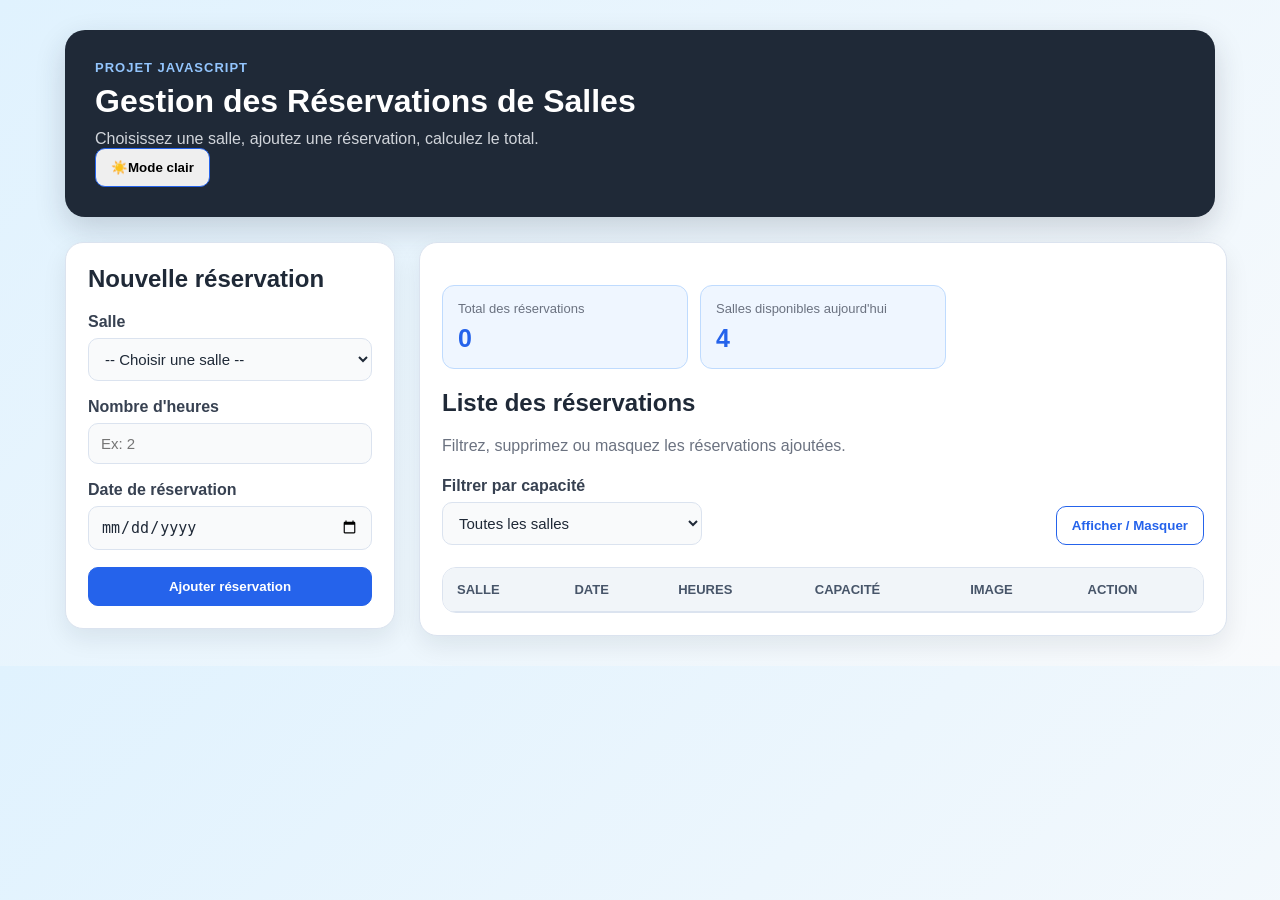
<file: index.html>
<!DOCTYPE html>
<html lang="fr">
<head>
  <meta charset="UTF-8" />
  <meta name="viewport" content="width=device-width, initial-scale=1.0" />
  <title>Réservation des Salles</title>
  <link rel="stylesheet" href="style.css" />
</head>
<body>
  <main class="container">
    <header class="hero">
      <div>
        <p class="tag">Projet JavaScript</p>
        <h1>Gestion des Réservations de Salles</h1>
        <p class="subtitle">Choisissez une salle, ajoutez une réservation, calculez le total.</p>
      </div>
        <button id="themeToggle" class="theme-btn" onclick="toggleTheme()">
        ☀️Mode clair
        </button>
    </header>

    <section class="layout">
      <aside class="card form-card">
        <h2>Nouvelle réservation</h2>

        <div id="messageErreur" class="error"></div>

        <div class="field">
          <label for="salleSelect">Salle</label>
          <select id="salleSelect">
            <option value="">-- Choisir une salle --</option>
          </select>
        </div>

        <div class="field">
          <label for="nombreHeures">Nombre d'heures</label>
          <input type="number" id="nombreHeures" min="1" max="8" placeholder="Ex: 2" />
        </div>

        <div class="field">
          <label for="dateReservation">Date de réservation</label>
          <input type="date" id="dateReservation" />
        </div>

        <button class="primary-btn" onclick="addReservation()">Ajouter réservation</button>


      </aside>

      <section class="card table-card">
        
<div class="stats-container">
  <div class="stat-box">
    <span>Total des réservations</span>
    <strong id="totalReservations">0</strong>
  </div>

  <div class="stat-box">
    <span>Salles disponibles aujourd'hui</span>
    <strong id="sallesDisponibles">4</strong>
  </div>
</div>

        <div class="section-header">
          <div>
            <h2>Liste des réservations</h2>
            <p>Filtrez, supprimez ou masquez les réservations ajoutées.</p>
          </div>
        </div>

        <div class="tools">
          <div class="field small-field">
            <label for="capacityFilter">Filtrer par capacité</label>
            <select id="capacityFilter" onchange="afficherReservations()">
              <option value="all">Toutes les salles</option>
              <option value="less20">Moins de 20 places</option>
              <option value="more20">20 places ou plus</option>
              <option value="more50">50 places ou plus</option>
            </select>
          </div>

          <button class="outline-btn" onclick="toggleTable()">Afficher / Masquer</button>
        </div>

        <div class="table-wrapper" id="tableWrapper">
          <table>
            <thead>
              <tr>
                <th>Salle</th>
                <th>Date</th>
                <th>Heures</th>
                <th>Capacité</th>
                <th>Image</th>
                <th>Action</th>
              </tr>
            </thead>
            <tbody id="reservationBody"></tbody>
          </table>
        </div>
      </section>
    </section>
  </main>
  
<div id="confirmation" class="card hidden">
  <h2>Confirmation de réservation</h2>
  <p><strong>Numéro :</strong> <span id="confirmationNumero"></span></p>
  <p><strong>Salle :</strong> <span id="confirmationSalle"></span></p>
  <p><strong>Date :</strong> <span id="confirmationDate"></span></p>
  <p><strong>Capacité :</strong> <span id="confirmationCapacite"></span></p>
  <button onclick="window.print()">Imprimer la confirmation</button>
</div>


  <script src="script.js"></script>
</body>
</html>
</file>
<file: style.css>
:root {
  --dark: #1f2937;
  --blue: #2563eb;
  --light-blue: #eff6ff;
  --gray: #6b7280;
  --border: #dbe3ef;
  --bg: #eef2f7;
  --white: #ffffff;
  --danger: #dc2626;
}

* {
  box-sizing: border-box;
}

body {
  margin: 0;
  background: linear-gradient(135deg, #e0f2fe, #f8fafc);
  color: var(--dark);
  font-family: "Segoe UI", Arial, sans-serif;
}

.container {
  width: min(1150px, 94%);
  margin: 30px auto;
}

.hero {
  background: var(--dark);
  color: var(--white);
  padding: 30px;
  border-radius: 20px;
  margin-bottom: 25px;
  box-shadow: 0 12px 30px rgba(31, 41, 55, 0.18);
}

.tag {
  margin: 0 0 8px;
  color: #93c5fd;
  font-weight: 700;
  letter-spacing: 1px;
  text-transform: uppercase;
  font-size: 13px;
}

h1,
h2,
p {
  margin-top: 0;
}

h1 {
  margin-bottom: 10px;
  font-size: 32px;
}

.subtitle {
  margin-bottom: 0;
  color: #d1d5db;
}

.layout {
  display: grid;
  grid-template-columns: 330px 1fr;
  gap: 24px;
  align-items: start;
}

.card {
  background: var(--white);
  border: 1px solid var(--border);
  border-radius: 18px;
  padding: 22px;
  box-shadow: 0 10px 25px rgba(15, 23, 42, 0.08);
}

.form-card {
  position: sticky;
  top: 20px;
}

.field {
  margin-bottom: 17px;
}

label {
  display: block;
  margin-bottom: 7px;
  font-weight: 700;
  color: #374151;
}

select,
input {
  width: 100%;
  padding: 11px 12px;
  border: 1px solid var(--border);
  border-radius: 10px;
  font-size: 15px;
  background: #f9fafb;
  outline: none;
}

select:focus,
input:focus {
  border-color: var(--blue);
  background: white;
}

button {
  border-radius: 10px;
  padding: 11px 15px;
  cursor: pointer;
  font-weight: 700;
  border: 1px solid var(--blue);
  transition: 0.2s;
}

.primary-btn {
  width: 100%;
  background: var(--blue);
  color: white;
}

.primary-btn:hover {
  background: #1d4ed8;
}

.secondary-btn {
  width: 100%;
  background: var(--dark);
  color: white;
  margin-top: 16px;
  border-color: var(--dark);
}

.outline-btn {
  background: white;
  color: var(--blue);
}

.outline-btn:hover {
  background: var(--light-blue);
}

.total-box {
  margin-top: 22px;
  display: grid;
  gap: 10px;
}

.total-box div {
  background: var(--light-blue);
  border: 1px solid #bfdbfe;
  padding: 14px;
  border-radius: 12px;
}

.total-box span {
  display: block;
  color: var(--gray);
  font-size: 13px;
}

.total-box strong {
  display: block;
  margin-top: 5px;
  font-size: 22px;
}

.section-header {
  display: flex;
  justify-content: space-between;
  gap: 20px;
}

.section-header p {
  color: var(--gray);
  margin-bottom: 0;
}

.tools {
  display: flex;
  align-items: end;
  justify-content: space-between;
  gap: 15px;
  margin: 22px 0;
  flex-wrap: wrap;
}

.small-field {
  width: 260px;
  margin-bottom: 0;
}

.table-wrapper {
  overflow-x: auto;
  border-radius: 14px;
  border: 1px solid var(--border);
}

table {
  width: 100%;
  border-collapse: collapse;
  min-width: 760px;
}

thead {
  background: #f1f5f9;
}

th,
td {
  padding: 14px;
  text-align: left;
  border-bottom: 1px solid var(--border);
}

th {
  font-size: 13px;
  text-transform: uppercase;
  color: #475569;
}

tbody tr:hover {
  background: #f8fafc;
}

.heures-cell {
  font-size: 14px;
  font-weight: 700;
}

.salle-img {
  width: 78px;
  height: 55px;
  object-fit: cover;
  border-radius: 10px;
  border: 1px solid var(--border);
  background: #f8fafc;
}

.delete-btn {
  background: #fee2e2;
  color: var(--danger);
  border-color: #fecaca;
}

.delete-btn:hover {
  background: #fecaca;
}

.error {
  display: none;
  padding: 12px;
  background: #fee2e2;
  color: var(--danger);
  border-radius: 10px;
  margin-bottom: 15px;
  font-weight: 700;
}

.json-box {
  display: none;
  background: #0f172a;
  color: #dbeafe;
  border-radius: 14px;
  padding: 18px;
  margin-top: 20px;
  white-space: pre-wrap;
  overflow-x: auto;
}

.hidden {
  display: none;
}

@media (max-width: 850px) {
  .layout {
    grid-template-columns: 1fr;
  }

  .form-card {
    position: static;
  }
}

body:not(.dark-mode) {
  background: linear-gradient(135deg, #e0f2fe, #f8fafc);
  color: #1f2937;
}

body:not(.dark-mode) .card {
  background: #ffffff;
  color: #1f2937;
}

body:not(.dark-mode) label {
  color: #374151;
}

body:not(.dark-mode) select,
body:not(.dark-mode) input {
  background: #f9fafb;
  color: #1f2937;
}

body:not(.dark-mode) thead {
  background: #f1f5f9;
}

body:not(.dark-mode) th {
  color: #475569;
}

body:not(.dark-mode) tbody tr:hover {
  background: #f8fafc;
}

/* MODE SOMBRE */
body.dark-mode {
  background: linear-gradient(135deg, #111827, #1f2937);
  color: #f9fafb;
}

body.dark-mode .hero {
  background: #111827;
}

body.dark-mode .card {
  background: #1f2937;
  color: #f9fafb;
  border-color: #374151;
}

body.dark-mode label,
body.dark-mode th {
  color: #e5e7eb;
}

body.dark-mode select,
body.dark-mode input {
  background: #374151;
  color: #ffffff;
  border-color: #4b5563;
}

body.dark-mode select:focus,
body.dark-mode input:focus {
  background: #374151;
  color: #ffffff;
}

body.dark-mode thead,
body.dark-mode tbody tr:hover {
  background: #374151;
}

body.dark-mode th,
body.dark-mode td,
body.dark-mode .table-wrapper {
  border-color: #4b5563;
}

body.dark-mode .total-box div {
  background: #26364d;
  border-color: #3b4f6b;
}

body.dark-mode .total-box span,
body.dark-mode .section-header p {
  color: #cbd5e1;
}

body.dark-mode .outline-btn,
body.dark-mode .theme-btn {
  background: #374151;
  color: #ffffff;
  border-color: #4b5563;
}

body.dark-mode .salle-img {
  background: #374151;
}



body.dark-mode .hero h1 {
  color: #ffffff;
}

body.dark-mode .hero .tag {
  color: #93c5fd;
}

body.dark-mode .hero .subtitle {
  color: #e5e7eb;
}

.stats-container {
  display: grid;
  grid-template-columns: repeat(3, 1fr);
  gap: 12px;
  margin: 20px 0;
}

.stat-box {
  background: #eff6ff;
  border: 1px solid #bfdbfe;
  border-radius: 12px;
  padding: 15px;
}

.stat-box span {
  display: block;
  color: #6b7280;
  font-size: 13px;
}

.stat-box strong {
  display: block;
  margin-top: 8px;
  font-size: 25px;
  color: #2563eb;
}

body.dark-mode .stat-box {
  background: #26364d;
  border-color: #3b4f6b;
}

body.dark-mode .stat-box span {
  color: #cbd5e1;
}

body.dark-mode .stat-box strong {
  color: #93c5fd;
}

@media (max-width: 600px) {
  .stats-container {
    grid-template-columns: 1fr;
  }
}

@media print {
  body * {
    visibility: hidden;
  }

  #confirmation,
  #confirmation * {
    visibility: visible;
  }

  #confirmation {
    position: absolute;
    left: 0;
    top: 0;
    width: 100%;
    padding: 25px;
    color: black;
    background: white;
  }
}
</file>
